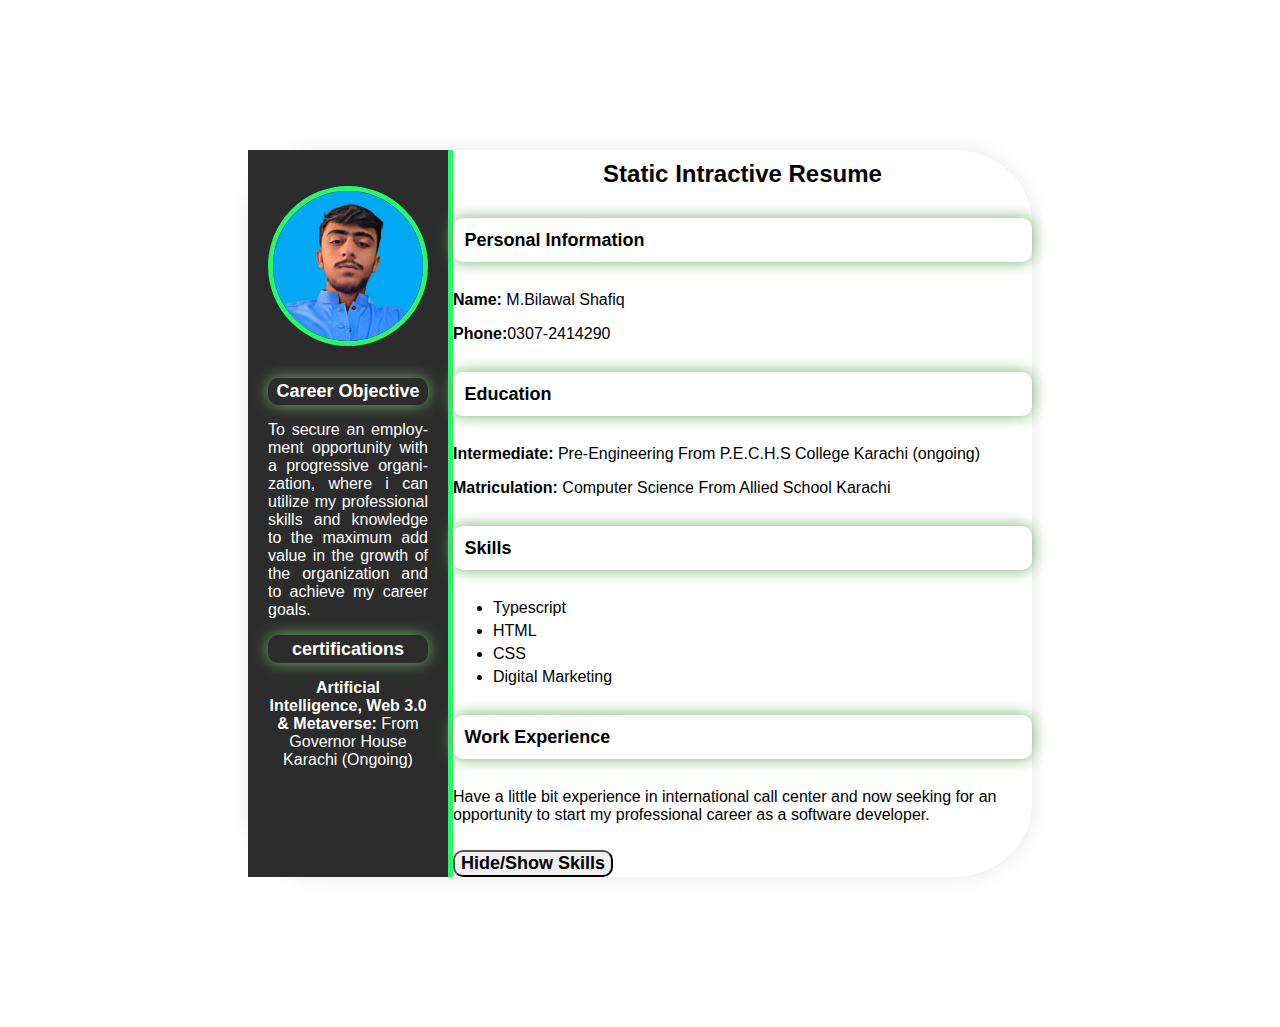
<file: milestone 1/index.html>
<!DOCTYPE html>
<html lang="en">
<head>
    <meta charset="UTF-8">
    <meta name="viewport" content="width=device-width, initial-scale=1.0">
    <title>Static Interactive Resume</title>
    <link rel="stylesheet" href="style.css">
</head>
<body>
    <div class="resumeContainer">
        <div class="left-section">
            <img src="profile.jpg" alt="profile" class="profile-picture">
            <section id="objective">
                <h3 style="color: white;">Career Objective</h3>
                <p style="text-align: justify; hyphens: auto;">To secure an employment opportunity with a progressive organization, where i can utilize my professional skills and knowledge to the maximum add value in the growth of the organization and  to achieve my career goals.</p>

            </section>

            <section id="certification">
                <h3 style="color: white;">certifications</h3>
                <p><b>Artificial Intelligence, Web 3.0 & Metaverse:</b> From Governor House Karachi (Ongoing) </p>
            </section>
        </div>

        <div id="right-section">
            <h1>Static Intractive Resume</h1>
            <section id="personal-info">
                <h3>Personal Information</h3>
                <p><b>Name:</b> M.Bilawal Shafiq</p>
                <p><b>Phone:</b>0307-2414290</p>
            </section>

            <section id="education">
                <h3>Education</h3>
                <p><b>Intermediate:</b> Pre-Engineering From P.E.C.H.S College Karachi (ongoing) </p>
                <p><b>Matriculation:</b> Computer Science From Allied School Karachi </p>
            </section>

            <section id="skills">
                <h3>Skills</h3>
                <ul>
                    <li>Typescript</li>
                    <li>HTML</li>
                    <li>CSS</li>
                    <li>Digital Marketing</li>
                </ul>
            </section>

            <section id="experience">
                <h3>Work Experience</h3>
                <p>Have a little bit experience in international call center and now seeking for an opportunity to start my professional career as a software developer.</p>
            </section>

            <Button id="toggle-skills"><b>Hide/Show Skills</b></Button>
        </div>
    </div>
    <script src="script.js"></script>
</body>
</html>
</file>
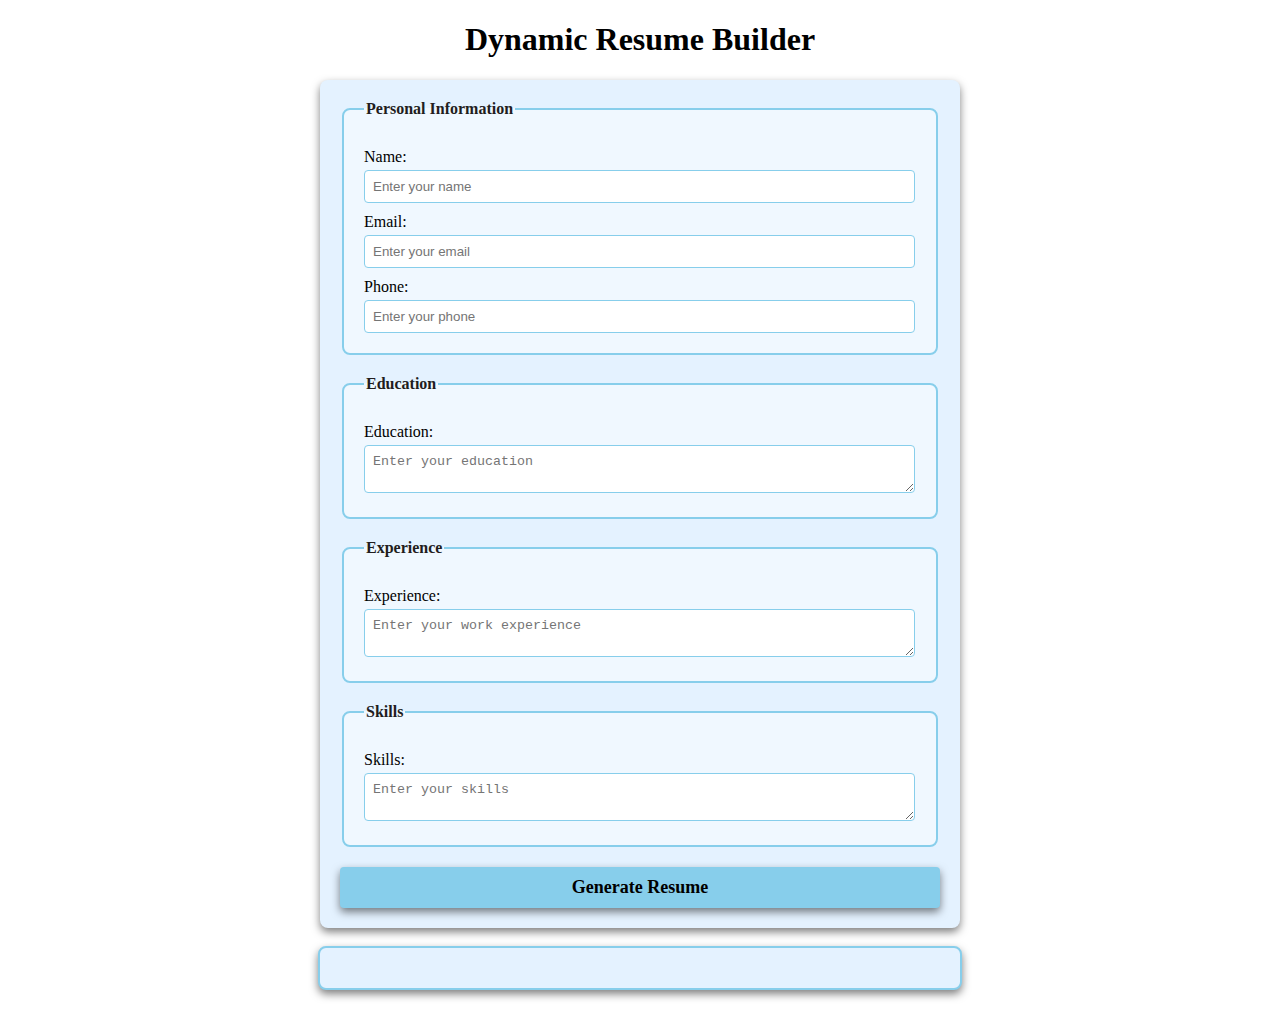
<file: milestone3/index.html>
<!DOCTYPE html>
<html lang="en">
<head>
    <meta charset="UTF-8">
    <meta name="viewport" content="width=device-width, initial-scale=1.0">
    <title>Dynamic Resume Builder</title>
    <link rel="stylesheet" href="style.css">
</head>
<body>
    <h1>Dynamic Resume Builder</h1>
    <form id="resume-form">
        <fieldset>
            <legend>Personal Information</legend>
            <label for="name">Name:</label>
            <input type="text" id="name" placeholder="Enter your name" required>

            <label for="email">Email:</label>
            <input type="text" id="email" placeholder="Enter your email" required>

            <label for="phone">Phone:</label>
            <input type="text" id="phone" placeholder="Enter your phone" required>
        </fieldset>

        <fieldset>
            <legend>Education</legend>
            <label for="education">Education:</label>
            <textarea id="education" placeholder="Enter your education" required></textarea>
        </fieldset>

        <fieldset>
            <legend>Experience</legend>
            <label for="workexperience">Experience:</label>
            <textarea id="workexperience" placeholder="Enter your work experience" required></textarea>
        </fieldset>

        <fieldset>
            <legend>Skills</legend>
            <label for="skills">Skills:</label>
            <textarea id="skills" placeholder="Enter your skills" required></textarea>
        </fieldset>

        <button type="submit"><b>Generate Resume</b></button>
    </form>
    <br>

    <div id="resume-display">
        <!-- resume will be generated-->

    </div>

    <script src="script.js"></script>
</body>
</html>
</file>
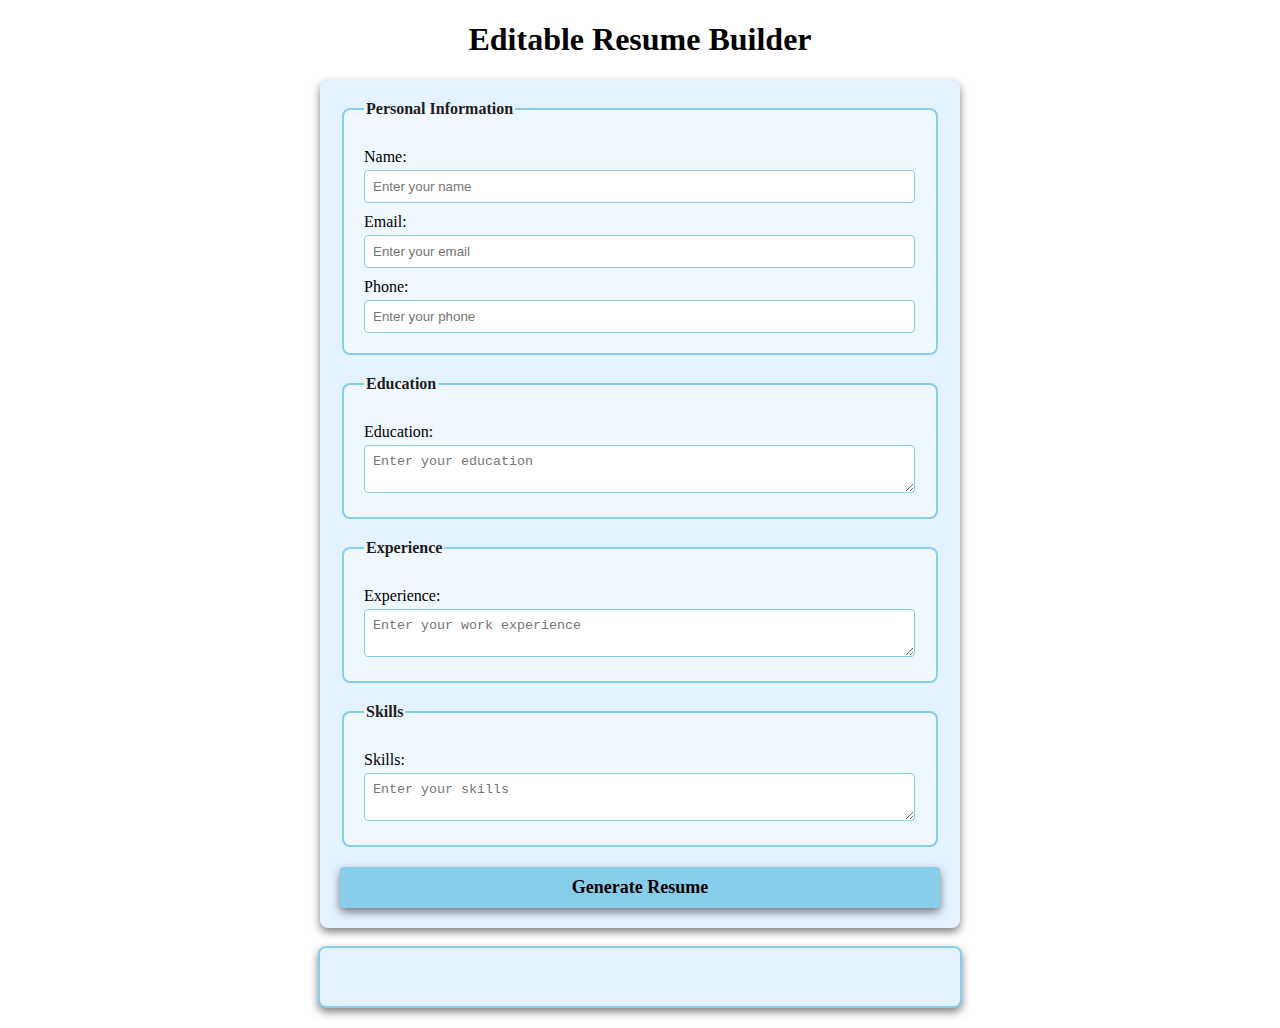
<file: milestone4/index.html>
<!DOCTYPE html>
<html lang="en">
<head>
    <meta charset="UTF-8">
    <meta name="viewport" content="width=device-width, initial-scale=1.0">
    <title>Editable Resume Builder</title>
    <link rel="stylesheet" href="style.css">
</head>
<body>
    <h1>Editable Resume Builder</h1>
    <form id="resume-form">
        <fieldset>
            <legend>Personal Information</legend>
            <label for="name">Name:</label>
            <input type="text" id="name" placeholder="Enter your name" required>

            <label for="email">Email:</label>
            <input type="text" id="email" placeholder="Enter your email" required>

            <label for="phone">Phone:</label>
            <input type="text" id="phone" placeholder="Enter your phone" required>
        </fieldset>

        <fieldset>
            <legend>Education</legend>
            <label for="education">Education:</label>
            <textarea id="education" placeholder="Enter your education" required></textarea>
        </fieldset>

        <fieldset>
            <legend>Experience</legend>
            <label for="workexperience">Experience:</label>
            <textarea id="workexperience" placeholder="Enter your work experience" required></textarea>
        </fieldset>

        <fieldset>
            <legend>Skills</legend>
            <label for="skills">Skills:</label>
            <textarea id="skills" placeholder="Enter your skills" required></textarea>
        </fieldset>

        <button type="submit"><b>Generate Resume</b></button>
    </form>
    <br>

    <div id="resume-display" contenteditable="true">
        <!-- resume will be generated-->

    </div>

    <script src="script.js"></script>
</body>
</html>
</file>
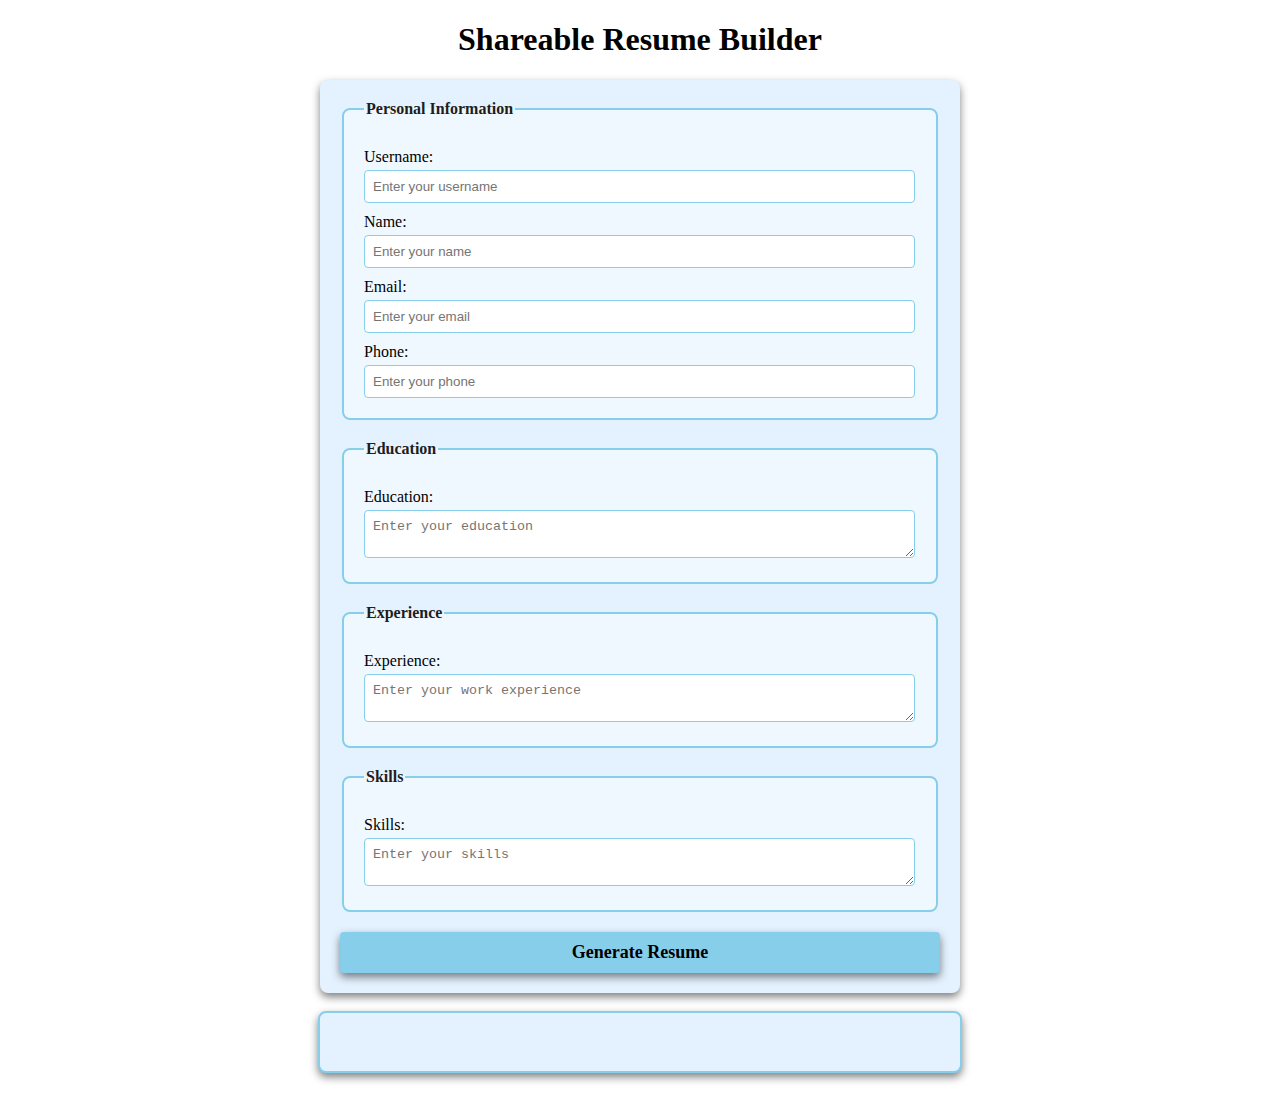
<file: milestone5/index.html>
<!DOCTYPE html>
<html lang="en">
<head>
    <meta charset="UTF-8">
    <meta name="viewport" content="width=device-width, initial-scale=1.0">
    <title>Shareable Resume Builder</title>
    <link rel="stylesheet" href="style.css">
</head>
<body>
    <h1>Shareable Resume Builder</h1>
    <form id="resume-form">
        <fieldset>
            <legend>Personal Information</legend>

            <label for="username">Username:</label>
            <input type="text" id="username" placeholder="Enter your username" required>

            <label for="name">Name:</label>
            <input type="text" id="name" placeholder="Enter your name" required>

            <label for="email">Email:</label>
            <input type="text" id="email" placeholder="Enter your email" required>

            <label for="phone">Phone:</label>
            <input type="text" id="phone" placeholder="Enter your phone" required>
        </fieldset>

        <fieldset>
            <legend>Education</legend>
            <label for="education">Education:</label>
            <textarea id="education" placeholder="Enter your education" required></textarea>
        </fieldset>

        <fieldset>
            <legend>Experience</legend>
            <label for="experience">Experience:</label>
            <textarea id="experience" placeholder="Enter your work experience" required></textarea>
        </fieldset>

        <fieldset>
            <legend>Skills</legend>
            <label for="skills">Skills:</label>
            <textarea id="skills" placeholder="Enter your skills" required></textarea>
        </fieldset>

        <button type="submit"><b>Generate Resume</b></button>
    </form>
    <br>

    <div id="resume-display" contenteditable="true">
        <!-- resume will be generated-->
    </div>
    <br>
    <div id="shareable-link-container" style="display: none;">
        <h2>Shareable Link</h2>
        <p>Here is your unique link to view or edit your resume:</p>
        <a href="#" id="shareable-link" target="_blank"></a>
        <br>
        <button id="download-pdf">Download as PDF</button>

    </div>

    <script src="script.js"></script>
</body>
</html>
</file>
<file: milestone 1/style.css>
body {
    font-family: Arial, Helvetica, sans-serif;
    background: color #f4f4f4;
    margin: 0;
    padding: 150px;
}

.resumeContainer{
    display: flex;
    background-color: white;
    width: 80%;
    margin: 0 auto;
    border-radius: 10%;
    box-shadow: 0 0 20px rgba(0, 0, 0, 0.1);
}

.left-section{
    background-color: #2c2c2c;
    color: white;
    padding: 20px;
    width: 35%;
    text-align: center;
    border-right: 5px solid #28f76d;
}

.profile-picture {
    width: 150px;
    height: 150px;
    margin-top: 10%;
    border-radius: 50%;
    border: 5px solid #28f76d ;
    margin-bottom: 20px;
}

h1{
    font-size: 24px;
    margin: 10px 0;
    margin-bottom: 30px;
    text-align: center;
}

h3{
    font-size: 18px;
    padding: 2%;
    margin: 20px 0 10px;
    color: black;
    border-radius: 10px;
    box-shadow: 0 0 15px #70b169;
    margin-top: 5%;
    margin-bottom: 5%;
}

ul{
    list-style-type: fill round;
    padding: 10;
    margin: 10px 0;
}

ul li {
    margin: 5px 0;
}

.right-section{
    padding: 20px;
    width: 65%;
}

button{
    font-family: Arial, Helvetica, sans-serif;
    border-radius: 10px;
    box-shadow: 0 0 15 black;
    cursor: pointer;
    margin-top: 10px;
    font-size: 18px;
}

button:hover{
    background-color: #e4dc70;
}
</file>
<file: milestone3/style.css>
/* Styling form and resume sections */

body {
    font-family: 'Times New Roman', Times, serif;
    margin: 20px;
    padding: 0;
    background-color: white;
}

form {
    margin: auto;
    background-color: rgb(228, 242, 255);
    border-radius: 8px;
    box-shadow: 0 4px 8px rgba(0, 0, 0, 0.5);
    padding: 20px;
    max-width: 600px;
}

h1 {
    text-align: center;
    color: black;
}

fieldset {
    border: 2px solid skyblue;
    border-radius: 8px;
    padding: 20px;
    margin-bottom: 20px;
    background-color: aliceblue;
}

legend {
    font-weight: bold;
    text-align: left;
    color: rgb(34, 29, 29);
}

label {
    display: block;
    margin-top: 10px;
    color: black;

}

input,textarea {
    margin-top: 4px;
    padding: 8px;
    width: calc(100% - 1px);
    border: 1px solid skyblue;
    border-radius: 4px;
    box-sizing: border-box;
}

button {
    display: block;
    width: 100%;
    background-color: skyblue;
    color: black;
    border: none;
    border-radius: 4px;
    box-shadow: 0 4px 8px rgba(0, 0, 0, 0.5);
    margin-top: 10px;
    font-size: 18px;
    font-family: 'Times New Roman', Times, serif;
    padding: 10px;
    cursor: pointer;
}

button :hover {
    color: blue;
}

#resume-display {
    max-width: 600px;
    margin: auto;
    padding: 20px;
    border: 2px solid skyblue;
    border-radius: 8px;
    background-color: rgb(228, 242, 255);
    box-shadow: 0 4px 8px rgba(0, 0, 0, 0.5);
}

#resume-display h2 {
    color: black;
}
</file>
<file: milestone4/style.css>
body {
    font-family: 'Times New Roman', Times, serif;
    margin: 20px;
    padding: 0;
    background-color: white;
}

form {
    margin: auto;
    background-color: rgb(228, 242, 255);
    border-radius: 8px;
    box-shadow: 0 4px 8px rgba(0, 0, 0, 0.5);
    padding: 20px;
    max-width: 600px;
}

h1 {
    text-align: center;
    color: black;
}

fieldset {
    border: 2px solid skyblue;
    border-radius: 8px;
    padding: 20px;
    margin-bottom: 20px;
    background-color: aliceblue;
}

legend {
    font-weight: bold;
    text-align: left;
    color: rgb(34, 29, 29);
}

label {
    display: block;
    margin-top: 10px;
    color: black;

}

input,textarea {
    margin-top: 4px;
    padding: 8px;
    width: calc(100% - 1px);
    border: 1px solid skyblue;
    border-radius: 4px;
    box-sizing: border-box;
}

button {
    display: block;
    width: 100%;
    background-color: skyblue;
    color: black;
    border: none;
    border-radius: 4px;
    box-shadow: 0 4px 8px rgba(0, 0, 0, 0.5);
    margin-top: 10px;
    font-size: 18px;
    font-family: 'Times New Roman', Times, serif;
    padding: 10px;
    cursor: pointer;
}

button :hover {
    color: blue;
}

#resume-display {
    max-width: 600px;
    margin: auto;
    padding: 20px;
    border: 2px solid skyblue;
    border-radius: 8px;
    background-color: rgb(228, 242, 255);
    box-shadow: 0 4px 8px rgba(0, 0, 0, 0.5);
    outline: none;
}

#resume-display h2 {
    color: black;
}
</file>
<file: milestone5/style.css>
/* Styling form and resume sections */

body {
    font-family: 'Times New Roman', Times, serif;
    margin: 20px;
    padding: 0;
    background-color: white;
}

form {
    margin: auto;
    background-color: rgb(228, 242, 255);
    border-radius: 8px;
    box-shadow: 0 4px 8px rgba(0, 0, 0, 0.5);
    padding: 20px;
    max-width: 600px;
}

h1 {
    text-align: center;
    color: black;
}

fieldset {
    border: 2px solid skyblue;
    border-radius: 8px;
    padding: 20px;
    margin-bottom: 20px;
    background-color: aliceblue;
}

legend {
    font-weight: bold;
    text-align: left;
    color: rgb(34, 29, 29);
}

label {
    display: block;
    margin-top: 10px;
    color: black;

}

input,textarea {
    margin-top: 4px;
    padding: 8px;
    width: calc(100% - 1px);
    border: 1px solid skyblue;
    border-radius: 4px;
    box-sizing: border-box;
}

button {
    display: block;
    width: 100%;
    background-color: skyblue;
    color: black;
    border: none;
    border-radius: 4px;
    box-shadow: 0 4px 8px rgba(0, 0, 0, 0.5);
    margin-top: 10px;
    font-size: 18px;
    font-family: 'Times New Roman', Times, serif;
    padding: 10px;
    cursor: pointer;
}

button :hover {
    color: blue;
}

#resume-display {
    max-width: 600px;
    margin: auto;
    padding: 20px;
    border: 2px solid skyblue;
    border-radius: 8px;
    background-color: rgb(228, 242, 255);
    box-shadow: 0 4px 8px rgba(0, 0, 0, 0.5);
    outline: none;
}

#resume-display h2 {
    color: black;
}
</file>
